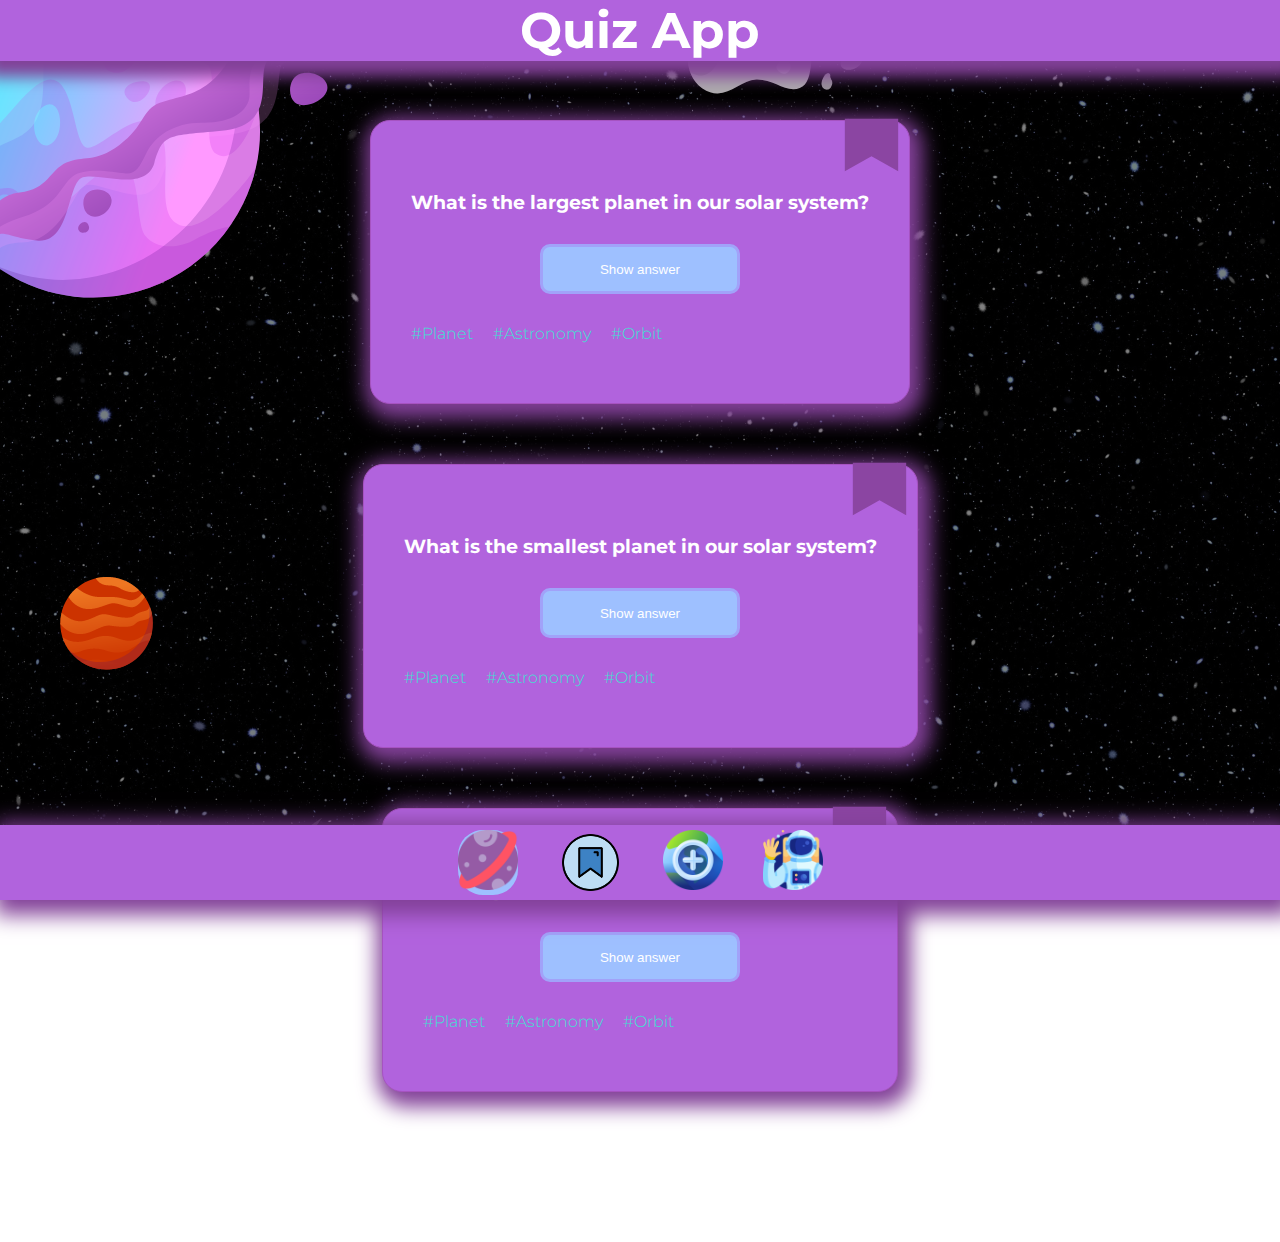
<file: Home Page/index.html>
<!DOCTYPE html>
<html lang="en">
  <head>
    <meta charset="UTF-8" />
    <meta name="viewport" content="width=device-width, initial-scale=1.0" />
    <title>Home Page</title>
    <link rel="stylesheet" href="./styles.css" />

    <link rel="preconnect" href="https://fonts.googleapis.com" />
    <link rel="preconnect" href="https://fonts.gstatic.com" crossorigin />
    <link
      href="https://fonts.googleapis.com/css2?family=Montserrat:ital,wght@0,100..900;1,100..900&display=swap"
      rel="stylesheet"
    />
  </head>
  <body>
    <div class="container">
      <header class="header">
        <h1>Quiz App</h1>
      </header>
      <main class="question-card">
        <!-- first question -->

        <section class="card">
          <div>
            <h3>What is the largest planet in our solar system?</h3>
          </div>
          <button data-js="hide-show-button" id="answerButton1" class="answer">
            Show answer
          </button>
          <div data-js="answer" class="card-answer-invisible">
            <p>Jupiter</p>
          </div>

          <button data-js="bookmark" class="bookmark">
            <svg
              class="bookmark-unchecked"
              data-name="Ebene 1"
              xmlns="http://www.w3.org/2000/svg"
              version="1.1"
              viewBox="0 0 200 200"
            >
              <path class="cls-1" d="M197,3H3v191l97-55,97,55V3h0Z" />
            </svg>
          </button>

          <div id="tags">
            <div class="div-tags">
              <p>#Planet</p>
            </div>
            <div class="div-tags">
              <p>#Astronomy</p>
            </div>
            <div class="div-tags">
              <p>#Orbit</p>
            </div>
          </div>
        </section>
      </main>

      <!-- questions 2  -->

      <main class="question-card">
        <section class="card">
          <div>
            <h3>What is the smallest planet in our solar system?</h3>
          </div>
          <button data-js="hide-show-button" id="answer3" class="answer">
            Show answer
          </button>
          <div
            data-js="answer"
            id="answerButton3"
            class="card-answer-invisible"
          >
            <p>Mercury</p>
          </div>

          <button data-js="bookmark" class="bookmark">
            <svg
              class="bookmark-unchecked"
              data-name="Ebene 1"
              xmlns="http://www.w3.org/2000/svg"
              version="1.1"
              viewBox="0 0 200 200"
            >
              <path class="cls-1" d="M197,3H3v191l97-55,97,55V3h0Z" />
            </svg>
          </button>
          <div id="tags">
            <div class="div-tags">
              <p>#Planet</p>
            </div>
            <div class="div-tags">
              <p>#Astronomy</p>
            </div>
            <div class="div-tags">
              <p>#Orbit</p>
            </div>
          </div>
        </section>
      </main>

      <!-- questions 3 -->

      <main class="question-card">
        <section class="card">
          <div>
            <h3>Which planet is known as the "Red Planet"?</h3>
          </div>
          <button data-js="hide-show-button" id="answer3" class="answer">
            Show answer
          </button>
          <div
            data-js="answer"
            id="answerButton3"
            class="card-answer-invisible"
          >
            <p>Mars</p>
          </div>

          <button data-js="bookmark" class="bookmark">
            <svg
              class="bookmark-unchecked"
              data-name="Ebene 1"
              xmlns="http://www.w3.org/2000/svg"
              version="1.1"
              viewBox="0 0 200 200"
            >
              <path class="cls-1" d="M197,3H3v191l97-55,97,55V3h0Z" />
            </svg>
          </button>
          <div id="tags">
            <div class="div-tags">
              <p>#Planet</p>
            </div>
            <div class="div-tags">
              <p>#Astronomy</p>
            </div>
            <div class="div-tags">
              <p>#Orbit</p>
            </div>
          </div>
        </section>
      </main>

      <footer>
        <nav class="footer">
          <a class="home-footer" href="./index.html">
            <img src="./pict/planet.svg" height="60" alt="bookmark-unchecked" />
          </a>

          <a class="bookmark-footer" href="./bookmarked.html">
            <img
              src="./pict/book-mark.svg"
              alt="bookmark-checked"
              height="65"
            />
          </a>

          <a class="form-icon-nav" href="./form.html">
            <img src="./pict/earth.svg" height="60" alt="form-icon-nav" />
          </a>

          <a class="profile-footer-home" href="./profile.html">
            <img src="./pict/astronaut.svg" height="60" alt="profile" />
          </a>
        </nav>
      </footer>
    </div>
  </body>
  <script src="./index.js"></script>
  <script src="./form.js"></script>
</html>
</file>
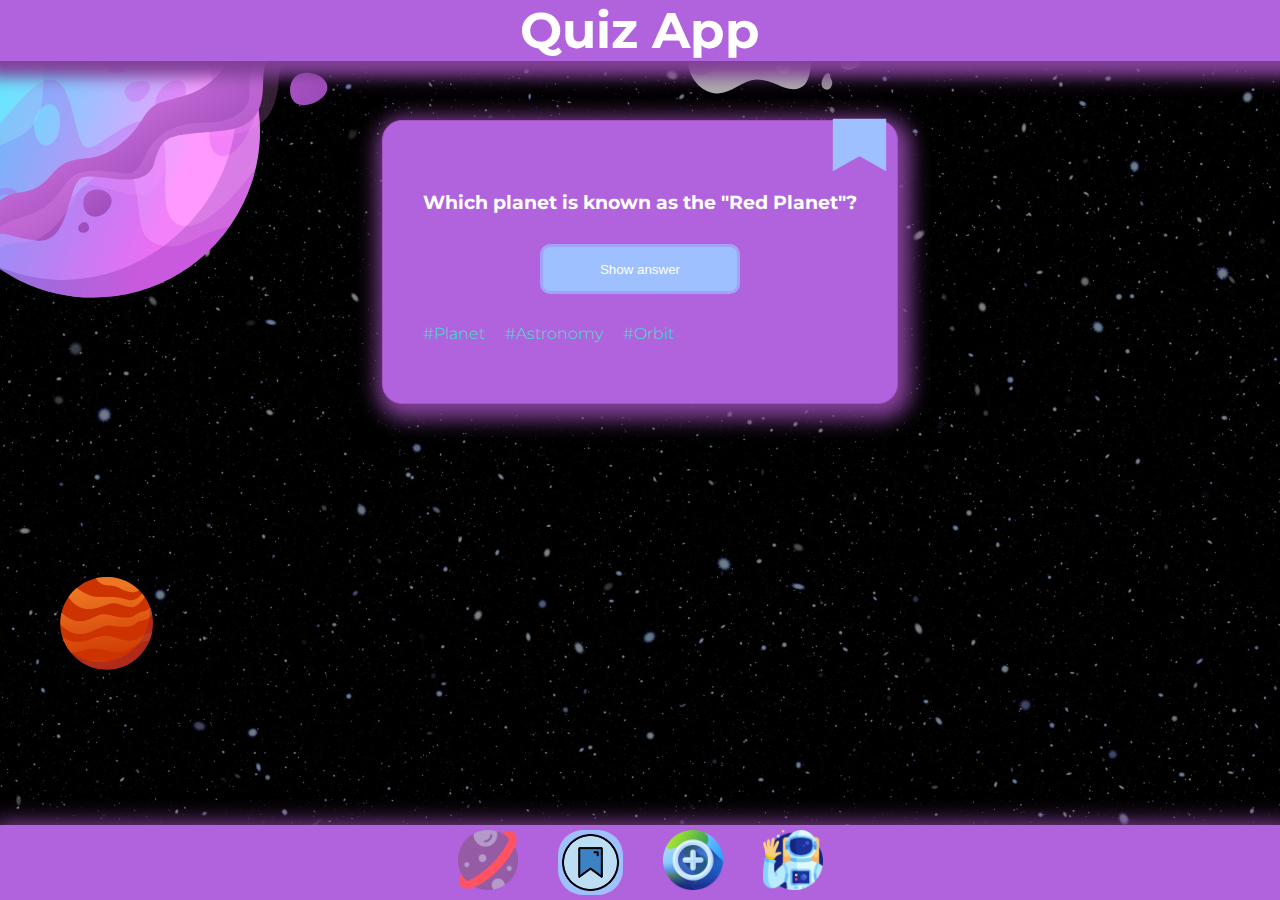
<file: Home Page/bookmarked.html>
<!DOCTYPE html>
<html lang="en">
  <head>
    <meta charset="UTF-8" />
    <meta name="viewport" content="width=device-width, initial-scale=1.0" />
    <title>Home Page</title>
    <link rel="stylesheet" href="./styles.css" />
    <link rel="preconnect" href="https://fonts.googleapis.com" />
    <link rel="preconnect" href="https://fonts.gstatic.com" crossorigin />
    <link
      href="https://fonts.googleapis.com/css2?family=Montserrat:ital,wght@0,100..900;1,100..900&display=swap"
      rel="stylesheet"
    />
  </head>
  <body>
    <div class="container">
      <header class="header">
        <h1>Quiz App</h1>
      </header>
      <main class="question-card">
        <!-- first question -->

        <section class="card">
          <div>
            <h3>Which planet is known as the "Red Planet"?</h3>
          </div>
          <button data-js="hide-show-button" id="answerButton1" class="answer">
            Show answer
          </button>
          <div data-js="answer" class="card-answer-invisible">
            <p>Mars</p>
          </div>

          <button data-js="bookmark" class="bookmark">
            <svg
              class="bookmark-checked"
              data-name="Ebene 1"
              xmlns="http://www.w3.org/2000/svg"
              version="1.1"
              viewBox="0 0 200 200"
            >
              <path class="cls-1" d="M197,3H3v191l97-55,97,55V3h0Z" />
            </svg>
          </button>
          <div id="tags">
            <div class="div-tags">
              <p>#Planet</p>
            </div>
            <div class="div-tags">
              <p>#Astronomy</p>
            </div>
            <div class="div-tags">
              <p>#Orbit</p>
            </div>
          </div>
        </section>
      </main>

      <!-- questions 2  -->

      <footer>
        <nav class="footer">
          <a class="home-footer-checked" href="./index.html">
            <img src="./pict/planet.svg" height="60" alt="bookmark-unchecked" />
          </a>
          <a class="bookmark-footer-checked" href="./bookmarked.html">
            <img
              src="./pict/book-mark.svg"
              alt="bookmark-checked"
              height="65"
            />
          </a>

          <a class="form-icon-nav" href="./form.html">
            <img src="./pict/earth.svg" height="60" alt="form-icon-nav" />
          </a>

          <a class="profile-footer-bookmark" href="./profile.html">
            <img src="./pict/astronaut.svg" height="60" alt="profile" />
          </a>
        </nav>
      </footer>
    </div>
  </body>
  <script src="./index.js"></script>
  <script src="./form.js"></script>
</html>
</file>
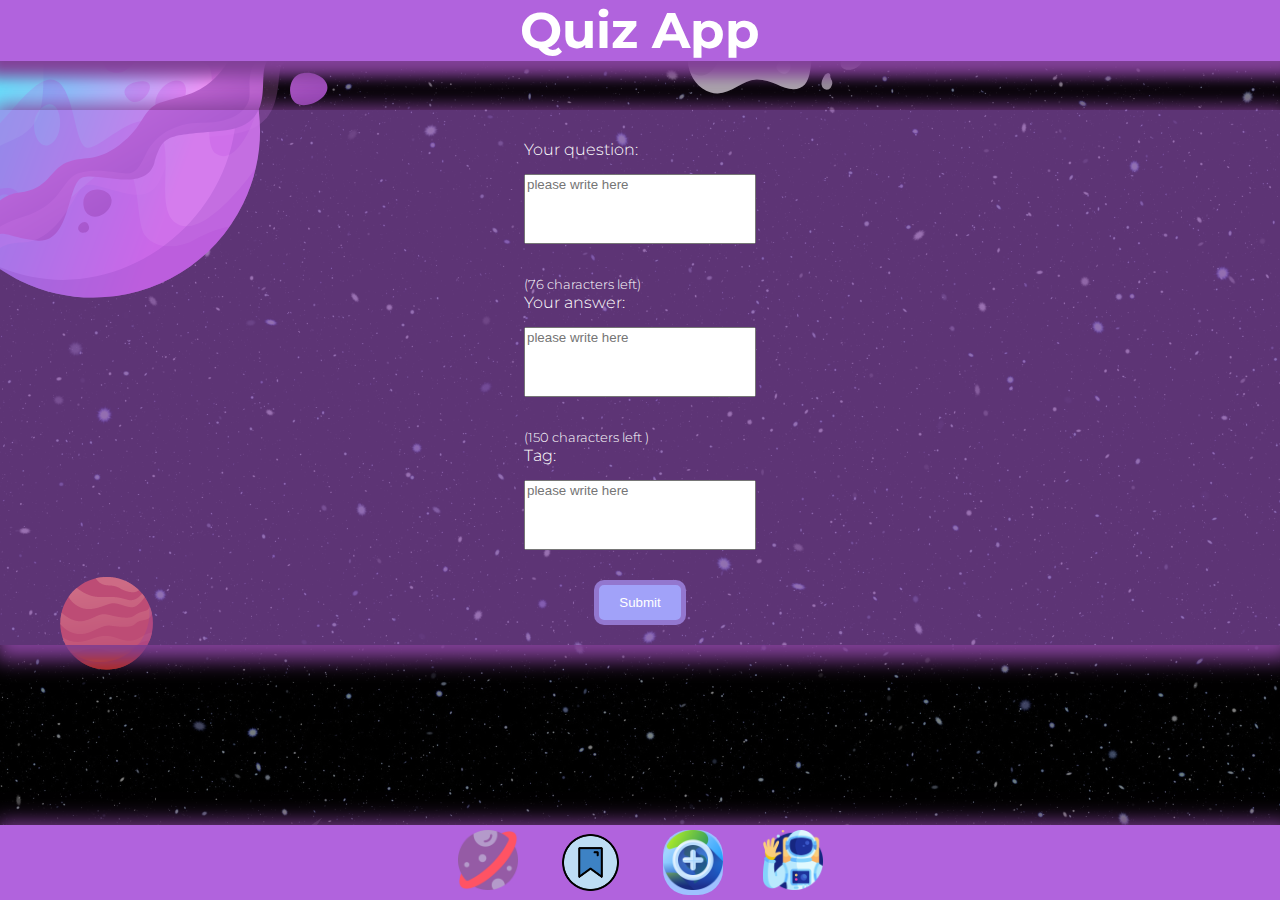
<file: Home Page/form.html>
<!DOCTYPE html>
<html lang="en">
  <head>
    <meta charset="UTF-8" />
    <meta name="viewport" content="width=device-width, initial-scale=1.0" />
    <title>Home Page</title>
    <link rel="stylesheet" href="./styles.css" />
    <link rel="preconnect" href="https://fonts.googleapis.com" />
    <link rel="preconnect" href="https://fonts.gstatic.com" crossorigin />
    <link
      href="https://fonts.googleapis.com/css2?family=Montserrat:ital,wght@0,100..900;1,100..900&display=swap"
      rel="stylesheet"
    />
  </head>
  <body data-js="body">
    <div class="container-profile">
      <header class="header">
        <h1>Quiz App</h1>
      </header>

      <div class="main-content" data-js="main-content">
        <main class="form">
          <form data-js="form-container" class="form-container">
            <section class="form-section">
              <div class="your-question each-card">
                <label for="question">Your question:</label>
                <input
                  type="text"
                  id="question"
                  name="question"
                  required
                  placeholder="please write here"
                  data-js="question"
                  maxlength="76"
                />
              </div>
              <small>
                (<span data-js="amountLeftQuestion">76</span> characters left)
              </small>
            </section>

            <section class="form-section">
              <div class="your-answer each-card">
                <label for="answer">Your answer:</label>
                <input
                  type="text"
                  id="answer"
                  name="answer"
                  required
                  placeholder="please write here"
                  data-js="answer"
                  maxlength="150"
                />
              </div>

              <small>
                (<span data-js="amountLeftAnswer">150</span> characters left )
              </small>
            </section>

            <section class="form-section">
              <div class="tag each-card">
                <label for="tag">Tag:</label>
                <input
                  type="text"
                  id="id"
                  name="id"
                  required
                  placeholder="please write here"
                  data-js="tag"
                />
                <!-- <p>A tags</p> -->
              </div>
            </section>

            <button class="submit-button">Submit</button>
          </form>
        </main>
      </div>

      <footer>
        <nav class="footer">
          <a class="home-footer-profile-checked" href="./index.html">
            <img src="./pict/planet.svg" height="60" alt="bookmark-unchecked" />
          </a>
          <a class="bookmark-footer" href="./bookmarked.html">
            <img
              src="./pict/book-mark.svg"
              alt="bookmark-checked"
              height="65"
            />
          </a>

          <a class="form-icon-nav-page" href="./form.html">
            <img src="./pict/earth.svg" height="60" alt="form-icon-nav" />
          </a>

          <a class="profile-footer-bookmark" href="./profile.html">
            <img src="./pict/astronaut.svg" height="60" alt="profile" />
          </a>
        </nav>
      </footer>
    </div>
  </body>
  <script src="./index.js"></script>
  <script src="./form.js"></script>
</html>
</file>
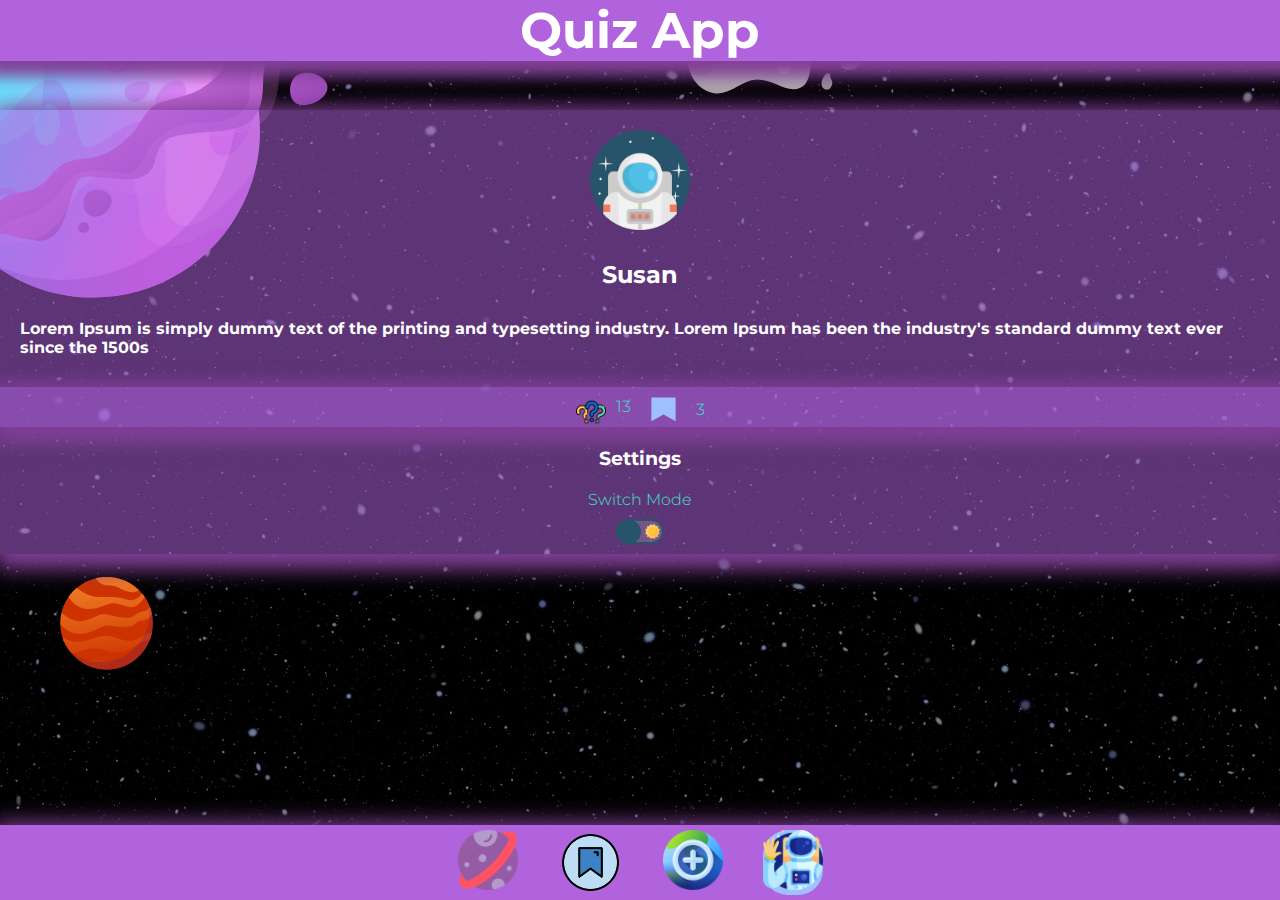
<file: Home Page/profile.html>
<!DOCTYPE html>
<html lang="en">
  <head>
    <meta charset="UTF-8" />
    <meta name="viewport" content="width=device-width, initial-scale=1.0" />
    <title>Home Page</title>
    <link rel="stylesheet" href="./styles.css" />
    <link rel="preconnect" href="https://fonts.googleapis.com" />
    <link rel="preconnect" href="https://fonts.gstatic.com" crossorigin />
    <link
      href="https://fonts.googleapis.com/css2?family=Montserrat:ital,wght@0,100..900;1,100..900&display=swap"
      rel="stylesheet"
    />
  </head>
  <body data-js="body">
    <div class="container-profile">
      <header class="header">
        <h1>Quiz App</h1>
      </header>

      <main class="main-profile">
        <section class="photo-and-name">
          <img src="./pict/astronaut (1).svg" height="100" />
          <h2>Susan</h2>
          <h4>
            Lorem Ipsum is simply dummy text of the printing and typesetting
            industry. Lorem Ipsum has been the industry's standard dummy text
            ever since the 1500s
          </h4>
        </section>

        <section class="counter-container">
          <div class="Question-counter">
            <img
              src="./pict/question-mark.svg"
              height="30"
              alt="questions-mark"
            />
            <p>13</p>
          </div>

          <div class="bookmark-counter">
            <svg
              class="bookmark-checked-profile"
              data-name="Ebene 1"
              xmlns="http://www.w3.org/2000/svg"
              version="1.1"
              viewBox="0 0 200 200"
            >
              <path class="cls-1" d="M197,3H3v191l97-55,97,55V3h0Z" />
            </svg>
            <p>3</p>
          </div>
        </section>

        <section class="settings-container">
          <h3><i class="bi bi-gear"></i>Settings</h3>
          <div class="dark-mode">
            <p>Switch Mode</p>
            <input type="checkbox" id="switch" class="checkbox" />
            <label
              for="switch"
              role="switch"
              class="toggle"
              data-js="toggle-button"
            >
              <img src="./pict/moon.svg" height="23" />
              <img src="./pict/sun.svg" height="23" />
            </label>
          </div>
        </section>
      </main>

      <footer>
        <nav class="footer">
          <a class="home-footer-profile" href="./index.html">
            <img src="./pict/planet.svg" height="60" alt="bookmark-unchecked" />
          </a>
          <a class="bookmark-footer" href="./bookmarked.html">
            <img
              src="./pict/book-mark.svg"
              alt="bookmark-checked"
              height="65"
            />
          </a>

          <a class="form-icon-nav" href="./form.html">
            <img src="./pict/earth.svg" height="60" alt="form-icon-nav" />
          </a>

          <a class="profile-footer" href="./profile.html">
            <img src="./pict/astronaut.svg" height="60" alt="profile" />
          </a>
        </nav>
      </footer>
    </div>
  </body>
  <script src="./index.js"></script>
  <script src="./form.js"></script>
</html>
</file>
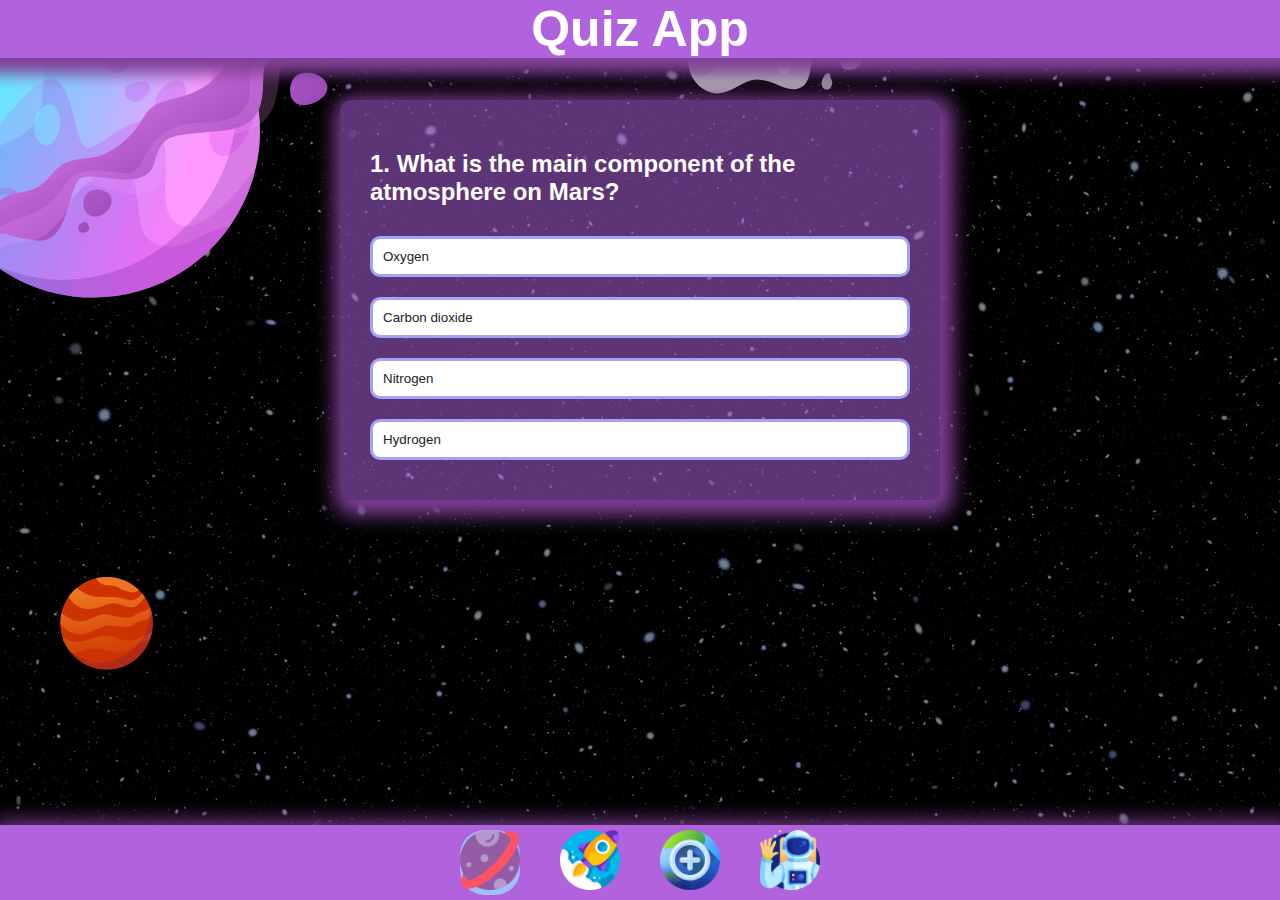
<file: Home Page/simplequiz.html>
<!DOCTYPE html>
<html lang="en">
<head>
    <meta charset="UTF-8">
    <meta name="viewport" content="width=device-width, initial-scale=1.0">
    <title>Document</title>
    <link rel="stylesheet" href="./styles.css">
    <link rel="stylesheet" href="./lightmode.css">
</head>
<body>
        <div class="container">
          <header class="header">
            <h1>Quiz App</h1>
          </header>
          <div class="app">
            <h2 id="questions">Question goes here</h2>
            <div class="quiz">
              <div id="answer-buttons">
                <button class="btn">Answer 1</button>
                <button class="btn">Answer 2</button>
                <button class="btn">Answer 3</button>
                <button class="btn">Answer 4</button>
              </div>
              <button id="next-btn">Next</button>
  
            </div>
            


          </div>
        
          <footer>
            <nav class="footer">
              <a class="home-footer" href="./index.html">
                <img src="./pict/planet.svg" height="60" alt="bookmark-unchecked" />
              </a>
    
              <a class="bookmark-footer" href="./bookmarked.html">
                <img
                  src="./pict/success (1).svg"
                  alt="bookmark-checked"
                  height="60"
                />
              </a>
    
              <a class="form-icon-nav" href="./form.html">
                <img src="./pict/earth.svg" height="60" alt="form-icon-nav" />
              </a>
    
              <a class="profile-footer-home" href="./profile.html">
                <img src="./pict/astronaut.svg" height="60" alt="profile" />
              </a>
            </nav>
          </footer>
        </div>
      </body>
    
</body>
<script src="./easyQuiz.js"></script>
<script src="./index.js"></script>
<script src="./form.js"></script>
</html>
</file>
<file: Home Page/styles.css>
@import "./lightmode.css";

* {
  box-sizing: border-box;
  margin: 0;
  padding: 0;
}

body {
  background-attachment: fixed;
  font-family: "Montserrat", sans-serif;
  font-optical-sizing: auto;
  font-weight: 300;
  font-style: normal;
  background-image: url(./pict/background1.png);
}

.header {
  color: white;
  background-color: rgb(177 99 221);
  padding: 0px 10px 0px 10px;
  box-shadow: 1px 1px 15px 15px rgb(130, 64, 152);
  position: fixed;
  z-index: 1;
  top: 0;
  left: 0;
  right: 0;
  font-size: 25px;
  text-align: center;
}

/* Hier endet die Header */

.container {
  width: 100%;
  max-width: 960px;
  margin: 0 auto;
  display: flex;
  flex-direction: column;
  gap: 30px;
  align-items: center;
  background-size: cover;
  background-position: center;
}

.question-card:first-of-type {
  margin-top: 120px;
}

.question-card:last-of-type {
  margin-bottom: 120px;
}

.question-card {
  display: flex;
  flex-direction: column;
  text-align: center;
  justify-content: center;
  align-items: center;
  background-color: rgb(177 99 221);
  border: solid rgb(166 83 193) 1px;
  border-radius: 20px;
  margin: 30px 30px 30px 30px;
  padding: 40px 40px 0px 40px;
  box-shadow: 4px 6px 20px 9px rgb(130, 64, 152);
  position: relative;
  margin-top: 30px;
  margin-bottom: 0px;
  color: white;
}

.bookmark {
  position: absolute;
  right: 0;
  top: 0;
  background: none;
  border: none;
  font-size: 50px;
}

.bookmark-checked {
  height: 55px;
  fill: rgb(158 192 255);
  stroke-miterlimit: 10;
  stroke-width: 8px;
  position: relative;
  top: -3px;
  right: 10px;
}

.bookmark-unchecked {
  height: 55px;
  fill: rgb(139, 69, 162);
  stroke-miterlimit: 10;
  stroke-width: 8px;
  position: relative;
  top: -3px;
  right: 10px;
}

#question-text {
  color: aliceblue;
}

.categories-tags {
  display: flex;
  flex-direction: row;
}

.card {
  padding-bottom: 30px;
  padding-top: 30px;
}

.answer {
  background-color: rgb(158 192 255);
  color: white;
  text-decoration: none;
  display: inline-block;
  width: 200px;
  height: 50px;
  border: solid #a1a2f9;
  border-radius: 10px;
  margin: auto;
  margin-top: 30px;
}

.card-answer-invisible {
  display: none;
}

#tags {
  color: rgb(255, 255, 255);
  display: flex;
  gap: 20px;
  justify-content: flex-start;
  margin-top: 30px;
  margin-bottom: 30px;
}
/* hier endet die questions-card */
/* footer */

.footer {
  position: fixed;
  color: white;
  display: flex;
  text-decoration: none;
  gap: 40px;
  background-color: rgb(177 99 221);
  padding: 5px;
  box-shadow: 4px 6px 20px 9px rgb(130, 64, 152);
  justify-content: center;
  font-size: 40px;
  align-items: center;
  bottom: 0;
  left: 0;
  right: 0;
  margin: auto;
}

.footer a {
  height: 65px;
}

.footer a:hover {
  background-color: #adaeff;
  box-shadow: 0 8px 16px 0 rgba(207, 100, 97, 0.4);
  border-radius: 15px;
}

.bookmark-footer-checked {
  background-color: #9ec0ff;
  border-radius: 25px;
}

.home-footer {
  background-color: #9ec0ff;
  border-radius: 25px;
}

.profile-footer {
  background-color: #9ec0ff;
  border-radius: 25px;
}

.form-icon-nav-page {
  border-radius: 25px;
  background-color: #9ec0ff;
}

/*profile */

.container-profile {
  margin: 110px 0 110px 0;
}

.photo-and-name {
  display: flex;
  justify-content: center;
  color: white;
  flex-direction: column;
  align-items: center;
  gap: 30px;
  margin-bottom: 30px;
  padding-top: 20px;
  padding-left: 20px;
  padding-right: 20px;
}
.photo-and-name p {
  margin: 0 30px 0px 30px;
}
.counter-container {
  display: flex;
  align-items: center;
  gap: 30px;
  justify-content: center;
  padding-top: 10px;
  color: white;
  background-color: #b063dd87;
  box-shadow: 4px 6px 20px 9px rgb(130, 64, 152);
}
.bookmark-counter {
  display: flex;
  gap: 10px;
}
.Question-counter {
  display: flex;
  gap: 10px;
}

.setting-container {
  display: flex;
  justify-content: center;
  flex-direction: column;
  color: white;
  align-items: center;
  gap: 10px;
  padding-bottom: 20px;
  padding-top: 20px;
}

.button {
  width: 120px; /* Lebar tombol */
  height: 40px; /* Tinggi tombol */
  border-radius: 14px;
  font-size: 15px;
  box-shadow: rgba(0, 0, 0, 0.24) 0px 3px 8px;
  color: w;
}

.button:hover {
  background-color: rgb(92, 159, 247);
}

.main-profile {
  background-color: #b063dd87;
  padding: 0 0 30 0;
  box-shadow: 4px 6px 20px 9px rgb(130, 64, 152);
}

.bookmark-checked-profile {
  height: 25px;
  fill: rgb(158 192 255);
  stroke-miterlimit: 10;
  stroke-width: 8px;
  position: relative;
  top: -3px;
  right: 10px;
}

.settings-container {
  display: flex;
  flex-direction: column;
  align-items: center;
  justify-content: center;
  text-align: center; /* Center text */
  margin-top: 20px; /* Adjust margin as needed */
}
.toggle {
  position: relative;
  width: 48px;
  height: 25px;
  background-color: #ebdddd32;
  border-radius: 13px;
  border: 2px solid #27536b;
  display: flex;
  justify-content: space-between;
  align-items: center;
}
.settings-container h3 {
  margin-bottom: 20px; /* Add some space below the heading */
  color: rgb(255, 255, 255);
}

.dark-mode {
  display: flex;
  flex-direction: column;
  align-items: center;
  gap: 10px;
  padding-bottom: 10px;
  color: rgb(255, 197, 197);
}

.toggle:after {
  content: "";
  position: absolute;
  width: 24px;
  height: 24px;
  border-radius: 60%;
  background-color: #27536b;
  top: -1px;
  left: -1px;
  transition: all 0.3s;
}

.toggle img {
  font-family: Noto Sans, "sans-serif";
  padding: 4px;
  color: #000000;
  font-size: 8px;
  display: inline;
}

.checkbox:checked + .toggle::after {
  left: 22px;
}

.checkbox:checked + .toggle {
  background-color: #00000057;
}

.checkbox {
  display: none;
}

/* end profile */

/* start form */

.form {
  width: 100%;
  gap: 30px;
  justify-content: center;
  padding-top: 10px;
  color: white;
  background-color: #b063dd87;
  box-shadow: 4px 6px 20px 9px rgb(130, 64, 152);
}

.form-container {
  display: flex;
  flex-direction: column;
  justify-content: space-around;
  align-items: center;
  padding: 20px;
}

.each-card {
  display: flex;
  flex-direction: column;
  margin-bottom: 30px;
  gap: 15px;
}

input[type="text"] {
  padding: 1px 50px 50px 1px;
}

.submit-button {
  padding: 10px 20px;
  border-radius: 10px;
  background-color: #a1a2f9;
  color: white;
  border: 5px solid rgba(130, 64, 152, 0.438);
}

.submit-button:hover {
  background-color: #00000057;
}

p {
  color: turquoise;
}

/* start easyquiz */

.app {
  color: white;
  background-color: #b063dd87;
  box-shadow: 4px 6px 20px 9px rgb(130, 64, 152);
  width: 90%;
  max-width: 600px;
  margin: 100px auto 0;
  border-radius: 10px;
  padding: 30px;
}
.app h2 {
  padding: 20px 0;
  color: wh;
}

.btn {
  background-color: white;
  color: #222;
  font-weight: 500;
  width: 100%;
  padding: 10px;
  margin: 10px 0;
  text-align: left;
  border-radius: 10px;
  cursor: pointer;
  transition: all 0.5s;
  border: solid #a1a2f9;
}
/* if correct answer already appear, it can't click on any button only next button */

.btn:hover.btn:hover:not([disababled]) {
  background-color: black;
  color: #fff;
}
.btn:disabled {
  cursor: no-drop;
}

#next-btn {
  background-color: rgb(158 192 255);
  color: #fff;
  font-weight: 500;
  width: 150px;
  border: 0;
  padding: 10px;
  margin: 20px auto 0;
  border-radius: 10px;
  cursor: pointer;
  border: solid #a1a2f9;
  display: none;
}

.correct {
  background: #9aeabc;
}

.incorrect {
  background: #ff9393;
}
</file>
<file: Home Page/lightmode.css>
/* profile */

.header_light {
  color: rgb(177 99 221);
  background-color: white;
  padding: 0px 10px 0px 10px;
  box-shadow: 1px 1px 15px 15px rgb(130, 64, 152);
  position: fixed;
  z-index: 1;
  top: 0;
  left: 0;
  right: 0;
  font-size: 25px;
  text-align: center;
}

.photo-and-name_light {
  display: flex;
  justify-content: center;
  color: rgb(166 83 193);
  flex-direction: column;
  align-items: center;
  gap: 30px;
  margin-bottom: 30px;
  padding-top: 20px;
  padding-left: 20px;
  padding-right: 20px;
}

.main-profile_light {
  background-color: #ffffffd6;
  padding: 0 0 30 0;
  box-shadow: 4px 6px 20px 9px rgb(254, 251, 255);
}

.footer_light {
  position: fixed;
  color: white;
  display: flex;
  text-decoration: none;
  gap: 40px;
  background-color: rgb(255 255 255);
  padding: 5px;
  box-shadow: 4px 6px 20px 9px rgb(130, 64, 152);
  justify-content: center;
  font-size: 40px;
  align-items: center;
  bottom: 0;
  left: 0;
  right: 0;
  margin: auto;
}

.container_light {
  width: 100%;
  max-width: 960px;
  margin: 0 auto;
  display: flex;
  flex-direction: column;
  gap: 30px;
  align-items: center;
  background-size: cover;
  background-position: center;
}

.question-card_light:first-of-type {
  margin-top: 120px;
}

.question-card_light:last-of-type {
  margin-bottom: 120px;
}

/* endet profile style */

/* Question card */

.question-card_light {
  display: flex;
  flex-direction: column;
  text-align: center;
  justify-content: center;
  align-items: center;
  background-color: white;
  border: solid rgb(166 83 193) 1px;
  border-radius: 20px;
  margin: 30px 30px 30px 30px;
  padding: 40px 40px 0px 40px;
  box-shadow: 4px 6px 20px 9px rgb(255, 255, 255);
  position: relative;
  margin-top: 30px;
  margin-bottom: 0px;
  color: rgb(177 99 221);
}
</file>
